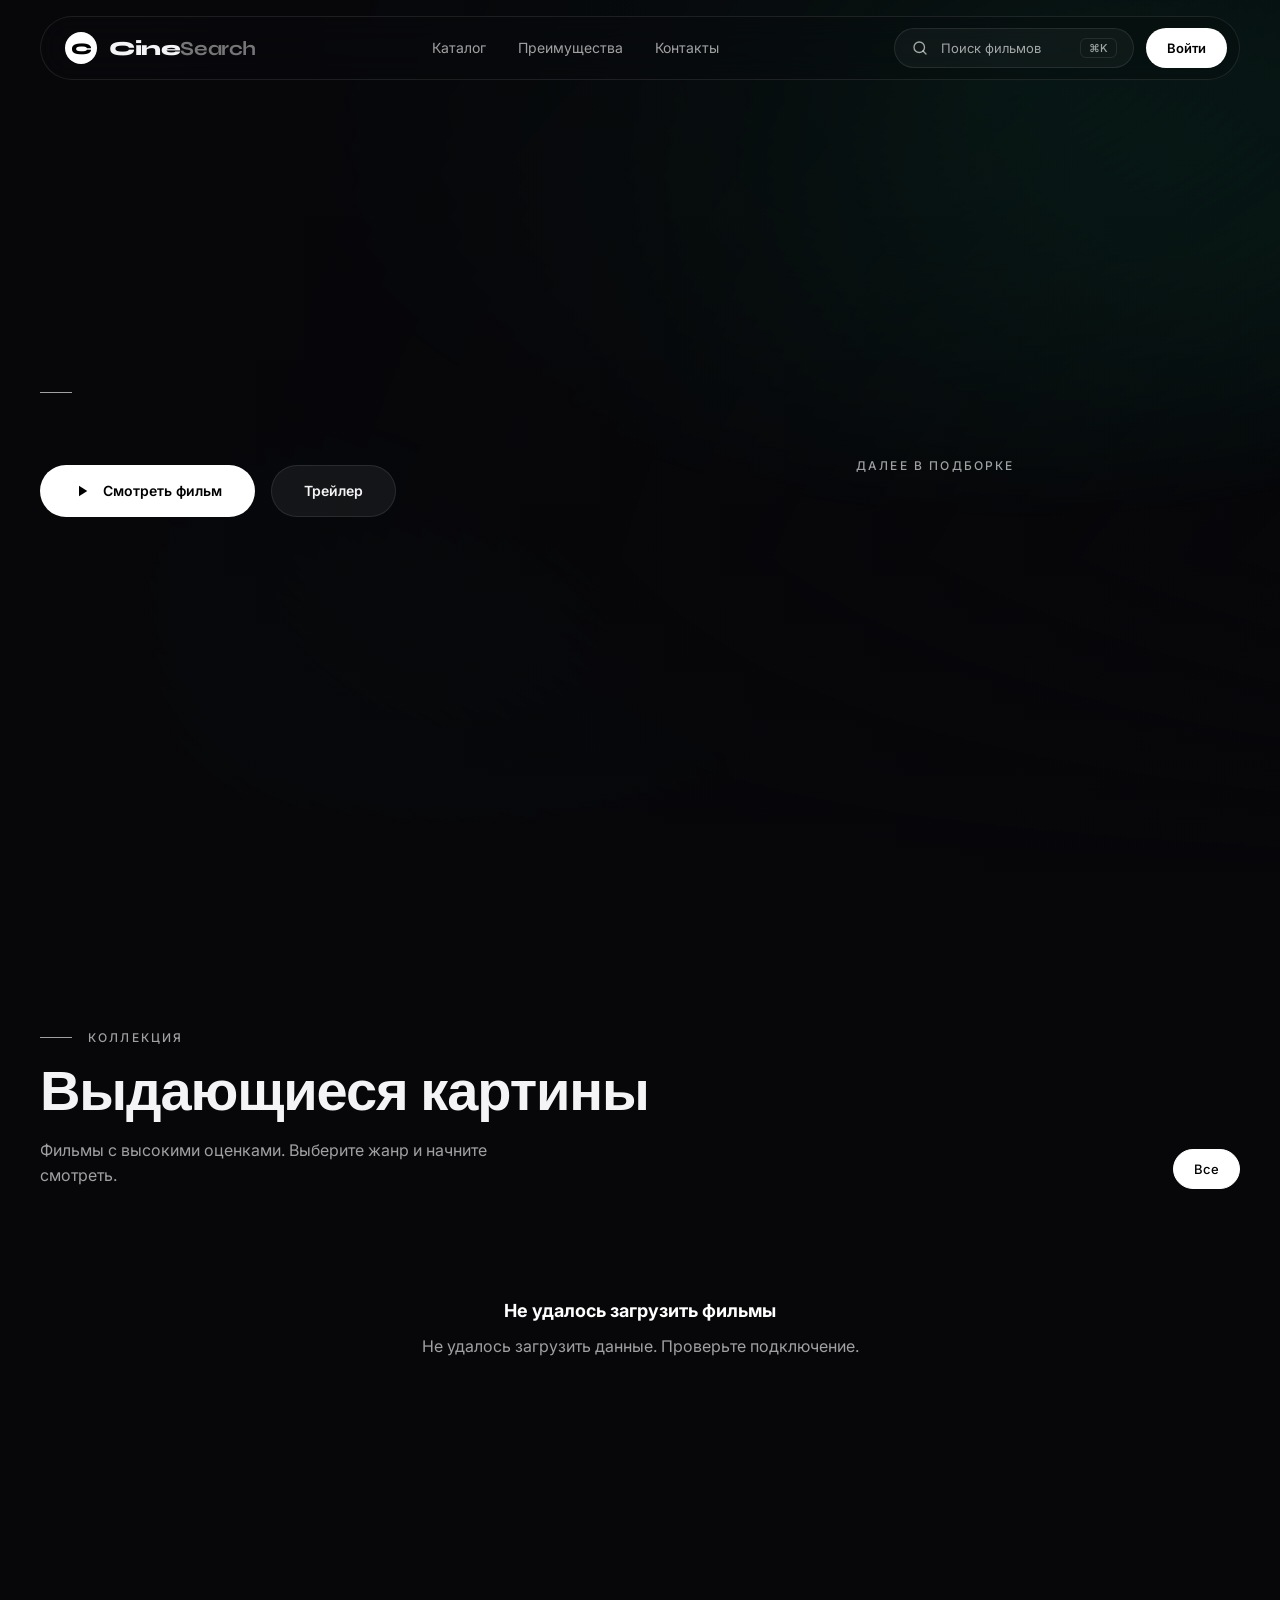
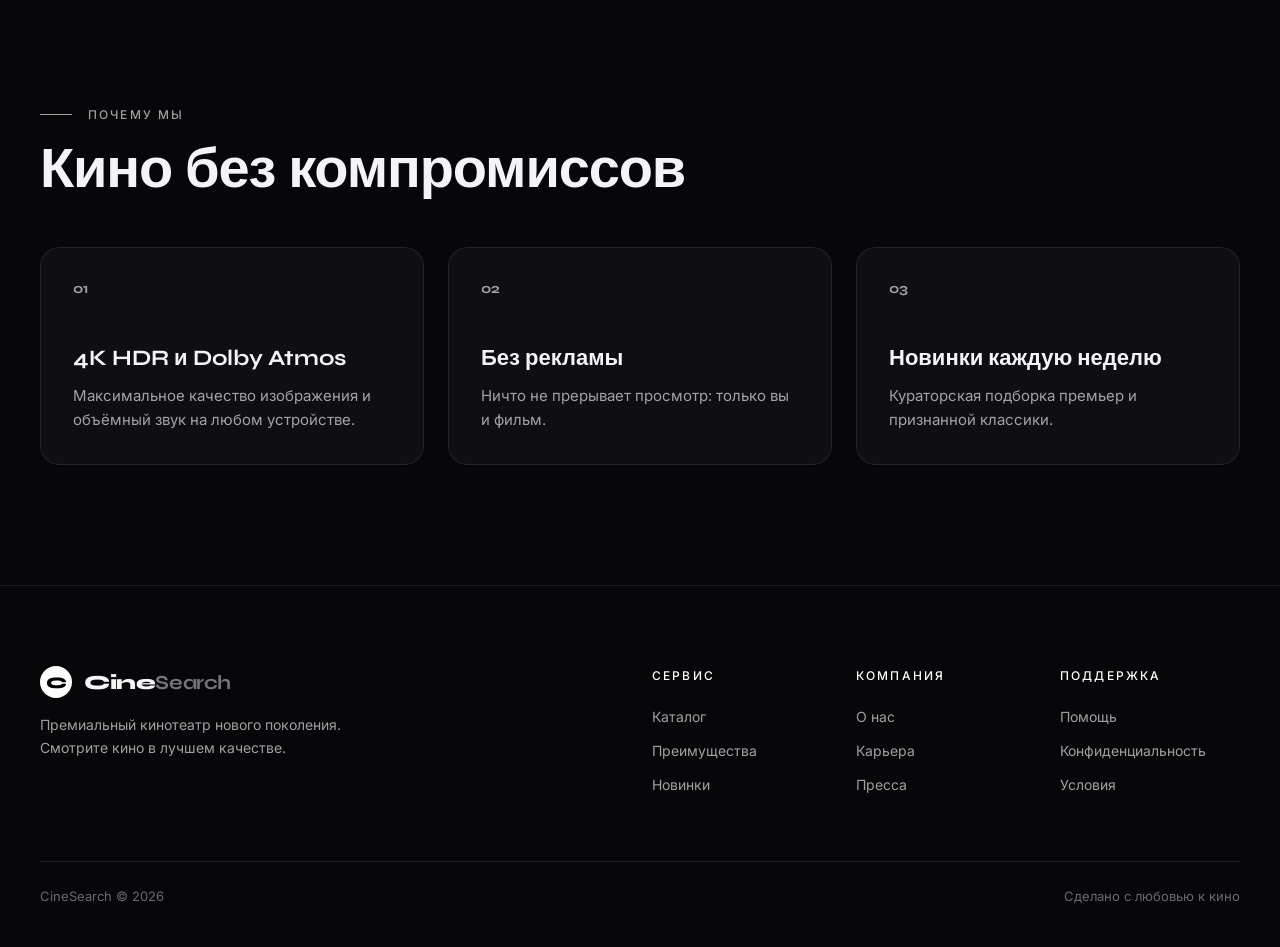
<file: index.html>
<!DOCTYPE html>
<html lang="ru">
<head>
<meta charset="UTF-8">
<meta name="viewport" content="width=device-width, initial-scale=1">
<meta name="theme-color" content="#07070a">
<meta name="description" content="CineSearch — премиальный онлайн-кинотеатр: 4K HDR, Dolby Atmos, без рекламы.">
<title>CineSearch — Кинотеатр нового поколения</title>
<link rel="icon" href="data:image/svg+xml,%3Csvg xmlns='http://www.w3.org/2000/svg' viewBox='0 0 32 32'%3E%3Ccircle cx='16' cy='16' r='16' fill='white'/%3E%3Cpath d='M13 10v12l9-6z'/%3E%3C/svg%3E">
<link rel="preconnect" href="https://fonts.googleapis.com">
<link rel="preconnect" href="https://fonts.gstatic.com" crossorigin>
<link href="https://fonts.googleapis.com/css2?family=Inter:wght@400;500;600&family=Syne:wght@700;800&display=swap" rel="stylesheet">
<style>
@property --a{syntax:'<color>';inherits:true;initial-value:#10b981}
@property --b{syntax:'<color>';inherits:true;initial-value:#047857}
*{box-sizing:border-box;margin:0}
:root{--bg:#07070a;--sf:#0e0e13;--bd:rgba(255,255,255,.09);--mu:rgba(255,255,255,.62);--r:20px;--e:cubic-bezier(.16,1,.3,1)}
html{scroll-behavior:smooth;scroll-padding-top:96px;color-scheme:dark}
body{background:var(--bg);color:#f4f4f6;font:400 16px/1.6 Inter,system-ui,sans-serif;-webkit-font-smoothing:antialiased;overflow-x:hidden}
img{display:block;max-width:100%}button,input{font:inherit;color:inherit}button{background:none;border:0;cursor:pointer}a{color:inherit;text-decoration:none}
:focus-visible{outline:2px solid #fff;outline-offset:3px}
.wrap{max-width:1280px;margin:0 auto;padding:0 clamp(20px,4vw,40px)}
.g{display:grid;grid-template-columns:repeat(12,minmax(0,1fr));gap:24px}
.d{font-family:Syne,sans-serif;letter-spacing:-.02em}
.i{width:18px;height:18px;fill:none;stroke:currentColor;stroke-width:1.8;stroke-linecap:round;stroke-linejoin:round;flex:none}.i.f{fill:currentColor;stroke:none}
#amb{position:fixed;inset:0;z-index:0;pointer-events:none;opacity:.26;background:radial-gradient(60% 50% at 80% 8%,var(--a),transparent),radial-gradient(50% 50% at 8% 92%,var(--b),transparent);transition:--a 1.4s ease,--b 1.4s ease}
/* кнопки */
.btn{height:52px;padding:0 32px;border-radius:999px;display:inline-flex;align-items:center;justify-content:center;gap:12px;font-size:14px;font-weight:600;border:1px solid transparent;transition:transform .4s var(--e),background .3s,border-color .3s}
.btn.sm{height:40px;padding:0 20px;font-size:13px}.btn:hover{transform:translateY(-2px)}
.btn.p{background:#fff;color:#000}.btn.p:hover{background:#e8e8ec}
.btn.o{background:rgba(255,255,255,.06);border-color:var(--bd)}.btn.o:hover{background:rgba(255,255,255,.12);border-color:rgba(255,255,255,.25)}
/* шапка */
header{position:fixed;inset:0 0 auto;z-index:40;padding-top:16px}
.nav{height:64px;display:flex;align-items:center;justify-content:space-between;gap:24px;padding:0 12px 0 24px;border-radius:999px;border:1px solid var(--bd);background:rgba(10,10,14,.4);backdrop-filter:blur(16px) saturate(140%);-webkit-backdrop-filter:blur(16px) saturate(140%);transition:background .4s}
.nav.s{background:rgba(10,10,14,.88)}
.logo{display:flex;align-items:center;gap:12px;font:800 20px Syne,sans-serif;letter-spacing:-.02em}
.logo i{width:32px;height:32px;border-radius:50%;background:#fff;color:#000;display:grid;place-items:center;font-style:normal;font-size:16px}
.logo b{font-weight:700;color:rgba(255,255,255,.45)}
.links{display:flex;gap:32px;font-size:14px;color:var(--mu)}.links a{transition:color .3s}.links a:hover{color:#fff}
.ra{display:flex;align-items:center;gap:12px}
.sbtn{height:40px;width:240px;padding:0 16px;display:flex;align-items:center;gap:12px;border-radius:999px;border:1px solid var(--bd);background:rgba(255,255,255,.04);color:var(--mu);font-size:13px;transition:background .3s,border-color .3s}
.sbtn:hover{background:rgba(255,255,255,.09);border-color:rgba(255,255,255,.22)}.sbtn .t{flex:1;text-align:left}
kbd{font:500 11px Inter;padding:2px 8px;border:1px solid var(--bd);border-radius:6px;color:var(--mu)}
/* hero */
.hero{position:relative;min-height:100svh;display:flex;align-items:center;padding:144px 0 96px;overflow:hidden}.hero>.wrap{width:100%;position:relative;z-index:1}
.bg{position:absolute;inset:0}
.layer{position:absolute;inset:0;width:100%;height:100%;object-fit:cover;opacity:0;transition:opacity 1.4s ease}
.layer.on{opacity:.55;animation:kb 14s ease-out}@keyframes kb{from{transform:scale(1.08)}}
.bg::after{content:"";position:absolute;inset:0;background:linear-gradient(90deg,var(--bg) 4%,rgba(7,7,10,.72) 48%,rgba(7,7,10,.1)),linear-gradient(0deg,var(--bg),transparent 38%,rgba(7,7,10,.55))}
.hero .g{align-items:center}.hl{grid-column:1/8}.hr{grid-column:9/13}
.hl>*+*{margin-top:24px}.hl>.acts{margin-top:40px}.hl>.dots{margin-top:56px}
.eb{display:inline-flex;align-items:center;gap:16px;font-size:12px;font-weight:500;letter-spacing:.18em;text-transform:uppercase;color:var(--mu)}.eb::before{content:"";width:32px;height:1px;background:currentColor}
h1{font:800 clamp(44px,7vw,96px)/1 Syne,sans-serif;letter-spacing:-.03em;text-transform:uppercase;text-wrap:balance}
.sub{font-size:13px;font-weight:600;letter-spacing:.16em;text-transform:uppercase;color:var(--mu)}
.tag{max-width:480px;font-size:18px;color:rgba(255,255,255,.78)}
.meta{display:flex;flex-wrap:wrap;gap:8px 16px;font-size:14px;color:var(--mu)}.meta span+span::before{content:"·";margin-right:16px}.rt{color:#fff;font-weight:600}
.acts{display:flex;flex-wrap:wrap;gap:16px}
.dots{display:flex;gap:8px}.dot{width:32px;height:16px;padding:6px 0;background:rgba(255,255,255,.22) content-box;border-radius:2px;transition:width .5s var(--e),background .4s}.dot.on{width:64px;background:#fff content-box}
.nxh{font-size:12px;font-weight:500;letter-spacing:.18em;text-transform:uppercase;color:var(--mu);margin-bottom:16px}
.nx{display:flex;flex-direction:column;gap:12px}
.row{display:grid;grid-template-columns:128px 1fr auto;gap:16px;align-items:center;padding:12px;text-align:left;border:1px solid var(--bd);border-radius:var(--r);background:rgba(14,14,19,.6);backdrop-filter:blur(12px);-webkit-backdrop-filter:blur(12px);transition:transform .4s var(--e),border-color .3s,background .3s}
.row:hover{transform:translateX(-6px);border-color:rgba(255,255,255,.25);background:rgba(24,24,30,.75)}
.row img{width:128px;height:80px;border-radius:12px;object-fit:cover}.row b{display:block;font:700 15px/1.3 Syne,sans-serif}.row small{color:var(--mu);font-size:12px}.row .rt{font-size:13px;padding-right:8px}
/* секции */
.sec{position:relative;z-index:1;padding:120px 0}
.sh{display:flex;align-items:flex-end;justify-content:space-between;gap:24px;flex-wrap:wrap;margin-bottom:48px}.sh .eb{margin-bottom:16px}
h2{font:700 clamp(32px,4.5vw,56px)/1.05 Syne,sans-serif;letter-spacing:-.02em}
.sh p{margin-top:16px;color:var(--mu);max-width:480px}
.chips{display:flex;flex-wrap:wrap;gap:8px}
.chip{height:40px;padding:0 20px;border-radius:999px;border:1px solid var(--bd);font-size:13px;font-weight:500;color:var(--mu);transition:all .35s var(--e)}
.chip:hover{color:#fff;border-color:rgba(255,255,255,.3)}.chip.on{background:#fff;color:#000;border-color:#fff}
.cards{display:grid;grid-template-columns:repeat(12,minmax(0,1fr));gap:24px;min-height:340px;align-content:start}
.card{grid-column:span 4;position:relative;aspect-ratio:16/11;border-radius:var(--r);overflow:hidden;border:1px solid var(--bd);background:var(--sf);cursor:pointer;transition:transform .6s var(--e),border-color .3s,box-shadow .6s;animation:ci .7s var(--e) backwards;animation-delay:calc(var(--i)*70ms)}
@keyframes ci{from{opacity:0;transform:translateY(20px) scale(.97)}}
.card:hover,.card:focus-visible{transform:translateY(-6px);border-color:rgba(255,255,255,.24);box-shadow:0 28px 48px -20px rgba(0,0,0,.9)}
.card img{position:absolute;inset:0;width:100%;height:100%;object-fit:cover;opacity:.78;transition:transform 1s var(--e),opacity .5s}.card:hover img{transform:scale(1.06);opacity:1}
.card::after{content:"";position:absolute;inset:0;background:linear-gradient(0deg,rgba(7,7,10,.95),rgba(7,7,10,.05) 62%)}
.ci{position:absolute;inset:0;z-index:1;padding:24px;display:flex;flex-direction:column;justify-content:space-between}.ct,.cb{display:flex;justify-content:space-between;align-items:flex-end;gap:16px}.ct{align-items:flex-start}
.pill{height:28px;padding:0 12px;display:inline-flex;align-items:center;border-radius:999px;font-size:12px;font-weight:600;background:rgba(10,10,14,.55);border:1px solid var(--bd);backdrop-filter:blur(8px);-webkit-backdrop-filter:blur(8px)}
.cm{font-size:13px;color:var(--mu)}.cb h3{font-size:22px;line-height:1.2}
.pp{width:48px;height:48px;border-radius:50%;background:#fff;color:#000;display:grid;place-items:center;flex:none;opacity:0;transform:scale(.7);transition:all .5s var(--e)}.card:hover .pp,.card:focus-visible .pp{opacity:1;transform:none}
.ft{grid-column:span 4;padding:32px;border:1px solid var(--bd);border-radius:var(--r);background:var(--sf)}
.ft b{display:block;font:700 14px Syne,sans-serif;color:var(--mu);margin-bottom:48px}.ft h3{font:700 22px/1.25 Syne,sans-serif;margin-bottom:12px}.ft p{color:var(--mu);font-size:15px}
footer{position:relative;z-index:1;border-top:1px solid var(--bd);padding:80px 0 40px}
.fl{display:grid;gap:12px;align-content:start;font-size:14px;color:var(--mu)}.fl a:hover{color:#fff}.fl h4{font-size:12px;letter-spacing:.18em;text-transform:uppercase;color:#fff;font-weight:500;margin-bottom:8px}
.fb{grid-column:1/7}.fb p{margin-top:16px;color:var(--mu);max-width:320px;font-size:14px}.fl{grid-column:span 2}
.cp{margin-top:64px;padding-top:24px;border-top:1px solid var(--bd);display:flex;justify-content:space-between;flex-wrap:wrap;gap:16px;font-size:13px;color:rgba(255,255,255,.4)}
.rv{opacity:0;transform:translateY(24px);transition:opacity .9s ease,transform .9s var(--e);transition-delay:calc(var(--d,0)*100ms)}.rv.in{opacity:1;transform:none}
/* окна */
.md{position:fixed;inset:0;z-index:60;display:grid;place-items:center;padding:24px;background:rgba(5,5,8,.82);backdrop-filter:blur(12px);-webkit-backdrop-filter:blur(12px);opacity:0;visibility:hidden;transition:opacity .4s,visibility .4s}.md.open{opacity:1;visibility:visible}
.md.pal{place-items:start center;padding-top:12vh}
.pn{position:relative;z-index:1;width:100%;border-radius:24px;border:1px solid var(--bd);background:#0c0c11;box-shadow:0 40px 80px -20px #000;overflow:hidden;transform:translateY(24px) scale(.97);transition:transform .6s var(--e)}.open .pn{transform:none}
.mh{display:flex;align-items:flex-start;justify-content:space-between;gap:16px}
.xb{width:40px;height:40px;border-radius:50%;border:1px solid var(--bd);display:grid;place-items:center;flex:none;transition:background .3s}.xb:hover{background:rgba(255,255,255,.1)}
.pi{display:flex;align-items:center;gap:16px;height:72px;padding:0 24px;border-bottom:1px solid var(--bd)}.pi input{flex:1;height:100%;background:none;border:0;outline:0;font-size:17px}.pi input::placeholder{color:rgba(255,255,255,.35)}
.ph{padding:20px 24px 8px;font-size:12px;letter-spacing:.18em;text-transform:uppercase;color:var(--mu)}
.pls{padding:8px 12px;max-height:44vh;overflow:auto}
.it{display:grid;grid-template-columns:72px 1fr auto;gap:16px;align-items:center;padding:12px;border-radius:14px;cursor:pointer;transition:background .2s}.it.sel{background:rgba(255,255,255,.08)}
.it img{width:72px;height:45px;border-radius:8px;object-fit:cover}.it b{display:block;font-size:15px}.it small{color:var(--mu);font-size:12px}
.em{padding:40px 24px;text-align:center;color:var(--mu);font-size:14px}.em b{display:block;color:#fff;font-size:16px;margin-bottom:4px}
.pf{display:flex;justify-content:space-between;padding:16px 24px;border-top:1px solid var(--bd);font-size:12px;color:rgba(255,255,255,.4)}
mark{background:rgba(255,255,255,.2);color:#fff;border-radius:3px;padding:0 2px}
.au{max-width:440px;padding:32px;display:grid;gap:24px}.au h3{font:700 24px Syne,sans-serif}.au p{font-size:13px;color:var(--mu);margin-top:4px}
.fm{display:grid;gap:16px}.fd{display:grid;gap:8px}.fd label{font-size:12px;color:var(--mu)}
.fd input{height:48px;padding:0 16px;border-radius:12px;border:1px solid var(--bd);background:rgba(255,255,255,.04);outline:0;transition:border-color .3s,background .3s}.fd input:focus{border-color:rgba(255,255,255,.45);background:rgba(255,255,255,.07)}
.er{min-height:18px;font-size:12px;color:#fca5a5}.fm .btn{width:100%}
.lk{font-size:13px;color:var(--mu);text-decoration:underline;justify-self:center}.lk:hover{color:#fff}
.pr{text-align:center;display:none;gap:16px;justify-items:center}.pr .av{width:72px;height:72px;border-radius:50%;background:rgba(255,255,255,.08);border:1px solid var(--bd);display:grid;place-items:center;font:700 28px Syne,sans-serif}
.au.in-u .pr{display:grid}.au.in-u .fm,.au.in-u .lk{display:none}
.vp{max-width:1040px}.vh{padding:20px 24px;border-bottom:1px solid var(--bd);background:rgba(0,0,0,.4)}.vh small{font-size:11px;letter-spacing:.18em;text-transform:uppercase;color:rgba(255,255,255,.4)}.vh h3{font:700 20px Syne,sans-serif}.vh p{font-size:12px;color:var(--mu)}
.vw{position:relative;aspect-ratio:16/9;background:#000}.vw video{width:100%;height:100%;object-fit:contain;cursor:pointer}
.bf{position:absolute;inset:0;display:grid;place-items:center;pointer-events:none;opacity:0;transition:opacity .3s;font-size:14px;text-align:center;padding:24px}.bf.on{opacity:1}
.sp{width:40px;height:40px;border-radius:50%;border:2px solid rgba(255,255,255,.2);border-top-color:#fff;animation:sp .8s linear infinite}@keyframes sp{to{transform:rotate(360deg)}}
.vc{padding:16px 24px 20px;background:rgba(0,0,0,.6);display:grid;gap:16px}.vr{display:flex;justify-content:space-between;align-items:center;gap:16px}.vr>div{display:flex;align-items:center;gap:12px}
#time{font-size:12px;color:var(--mu);font-variant-numeric:tabular-nums}
.range{-webkit-appearance:none;appearance:none;width:100%;height:4px;border-radius:2px;background:rgba(255,255,255,.2);cursor:pointer}.range.v{width:88px}
.range::-webkit-slider-thumb{-webkit-appearance:none;width:12px;height:12px;border-radius:50%;background:#fff;box-shadow:0 0 0 4px rgba(255,255,255,.15)}.range::-moz-range-thumb{width:12px;height:12px;border:0;border-radius:50%;background:#fff}
#ac{position:absolute;inset:-10%;width:120%;height:120%;filter:blur(40px);opacity:.55;pointer-events:none}
/* loading */
.loading{display:flex;align-items:center;justify-content:center;grid-column:1/-1;min-height:300px}
.loading .sp{width:48px;height:48px}
.load-err{grid-column:1/-1;text-align:center;padding:60px 24px;color:var(--mu)}
.load-err b{display:block;color:#fff;font-size:18px;margin-bottom:8px}
@media(max-width:1024px){.links{display:none}.hl{grid-column:1/-1}.hr{display:none}.sbtn{width:auto}.sbtn .t,.sbtn kbd{display:none}.sbtn{width:40px;padding:0;justify-content:center}.card{grid-column:span 6}.ft{grid-column:1/-1}.fb{grid-column:1/-1}.fl{grid-column:span 4}}
@media(max-width:600px){.card{grid-column:1/-1}.fl{grid-column:span 6}.sec{padding:80px 0}.vp .sv{display:none}}
@media(prefers-reduced-motion:reduce){*,*::before,*::after{animation-duration:.01ms!important;transition-duration:.01ms!important;scroll-behavior:auto!important}}
</style>
<link rel="stylesheet" href="player.css">
</head>
<body>
<svg width="0" height="0" style="position:absolute"><defs>
<symbol id="s" viewBox="0 0 24 24"><circle cx="11" cy="11" r="7"/><path d="M20 20l-4-4"/></symbol>
<symbol id="p" viewBox="0 0 24 24"><path d="M8 5v14l11-7z"/></symbol>
<symbol id="x" viewBox="0 0 24 24"><path d="M6 6l12 12M18 6L6 18"/></symbol>
<symbol id="fs" viewBox="0 0 24 24"><path d="M4 9V4h5M20 9V4h-5M4 15v5h5M20 15v5h-5"/></symbol>
</defs></svg>
<div id="amb"></div>

<header><div class="wrap"><nav class="nav" id="nav" aria-label="Главное меню">
  <a href="#top" class="logo" aria-label="CineSearch"><i>C</i><span>Cine<b>Search</b></span></a>
  <div class="links"><a href="#catalog">Каталог</a><a href="#why">Преимущества</a><a href="#contact">Контакты</a></div>
  <div class="ra">
    <button class="sbtn" id="sb" aria-label="Поиск"><svg class="i"><use href="#s"/></svg><span class="t">Поиск фильмов</span><kbd>⌘K</kbd></button>
    <button class="btn p sm" id="ab">Войти</button>
  </div>
</nav></div></header>

<main>
<section class="hero" id="top">
  <div class="bg"><img class="layer" alt="" decoding="async"><img class="layer" alt="" decoding="async"></div>
  <div class="wrap"><div class="g">
    <div class="hl">
      <span class="eb st" id="h-eb"></span>
      <h1 class="st" id="h-t"></h1>
      <p class="sub st" id="h-s"></p>
      <p class="tag st" id="h-g"></p>
      <div class="meta st" id="h-m"></div>
      <div class="acts st"><button class="btn p" id="h-w"><svg class="i f"><use href="#p"/></svg>Смотреть фильм</button><button class="btn o" id="h-tr">Трейлер</button></div>
      <div class="dots" id="dots"></div>
    </div>
    <aside class="hr"><div class="nxh">Далее в подборке</div><div class="nx" id="nx"></div></aside>
  </div></div>
</section>

<section class="sec" id="catalog"><div class="wrap">
  <div class="sh rv"><div><span class="eb">Коллекция</span><h2>Выдающиеся картины</h2><p>Фильмы с высокими оценками. Выберите жанр и начните смотреть.</p></div><div class="chips" id="chips" role="group" aria-label="Жанры"></div></div>
  <div class="cards" id="cards" aria-live="polite"></div>
</div></section>

<section class="sec" id="why" style="padding-top:0"><div class="wrap">
  <div class="sh rv"><div><span class="eb">Почему мы</span><h2>Кино без компромиссов</h2></div></div>
  <div class="g">
    <div class="ft rv"><b>01</b><h3>4K HDR и Dolby Atmos</h3><p>Максимальное качество изображения и объёмный звук на любом устройстве.</p></div>
    <div class="ft rv" style="--d:1"><b>02</b><h3>Без рекламы</h3><p>Ничто не прерывает просмотр: только вы и фильм.</p></div>
    <div class="ft rv" style="--d:2"><b>03</b><h3>Новинки каждую неделю</h3><p>Кураторская подборка премьер и признанной классики.</p></div>
  </div>
</div></section>
</main>

<footer id="contact"><div class="wrap">
  <div class="g">
    <div class="fb"><a href="#top" class="logo"><i>C</i><span>Cine<b>Search</b></span></a><p>Премиальный кинотеатр нового поколения. Смотрите кино в лучшем качестве.</p></div>
    <nav class="fl"><h4>Сервис</h4><a href="#catalog">Каталог</a><a href="#why">Преимущества</a><a href="#top">Новинки</a></nav>
    <nav class="fl"><h4>Компания</h4><a href="#contact">О нас</a><a href="#contact">Карьера</a><a href="#contact">Пресса</a></nav>
    <nav class="fl"><h4>Поддержка</h4><a href="#contact">Помощь</a><a href="#contact">Конфиденциальность</a><a href="#contact">Условия</a></nav>
  </div>
  <div class="cp"><span>CineSearch © 2026</span><span>Сделано с любовью к кино</span></div>
</div></footer>

<div class="md pal" id="pal" role="dialog" aria-modal="true" aria-label="Поиск"><div class="pn" style="max-width:640px">
  <div class="pi"><svg class="i"><use href="#s"/></svg><input id="pq" placeholder="Название, жанр или год…" autocomplete="off" aria-label="Поиск"><kbd>Esc</kbd></div>
  <div class="ph" id="ph"></div><div class="pls" id="pls"></div>
  <div class="pf"><span>↑ ↓ — выбор</span><span>Enter — смотреть</span></div>
</div></div>

<div class="md" id="auth" role="dialog" aria-modal="true" aria-label="Вход"><div class="pn au" id="aup">
  <div class="mh"><div><h3 id="at">Вход в CineSearch</h3><p id="as">Войдите, чтобы сохранять избранное</p></div><button class="xb" data-close aria-label="Закрыть"><svg class="i"><use href="#x"/></svg></button></div>
  <form class="fm" id="af" novalidate>
    <div class="fd" id="nf" hidden><label for="an">Ваше имя</label><input id="an" placeholder="Алексей" autocomplete="name"></div>
    <div class="fd"><label for="ae">Email</label><input id="ae" type="email" placeholder="user@cinesearch.io" autocomplete="email"></div>
    <div class="fd"><label for="ap">Пароль</label><input id="ap" type="password" placeholder="Минимум 6 символов" autocomplete="current-password"></div>
    <div class="er" id="er" role="alert"></div>
    <button class="btn p" id="asb" type="submit">Войти</button>
  </form>
  <button class="lk" id="asw" type="button">Нет аккаунта? Зарегистрироваться</button>
  <div class="pr"><div class="av" id="pa">U</div><div><h3 id="pn">Имя</h3><p id="pe"></p></div><button class="btn o" id="lo" style="width:100%">Выйти</button></div>
</div></div>

<div class="md" id="pm" role="dialog" aria-modal="true" aria-label="Плеер">
  <canvas id="ac" width="32" height="18"></canvas>
  <div class="pn vp">
    <div class="vh mh"><div><small>Режим просмотра 4K HDR</small><h3 id="pt"></h3><p id="pmt"></p></div><button class="xb" data-close aria-label="Закрыть"><svg class="i"><use href="#x"/></svg></button></div>
    <div class="vw"><video id="vd" crossorigin="anonymous" playsinline loop preload="none" data-src="https://commondatastorage.googleapis.com/gtv-videos-bucket/sample/TearsOfSteel.mp4"></video><div class="bf" id="bf"><div class="sp"></div></div></div>
    <div class="vc"><input id="sk" class="range" type="range" min="0" max="1000" value="0" aria-label="Перемотка">
      <div class="vr"><div><button class="btn p sm" id="pp" style="min-width:104px">Пауза</button><span id="time">0:00 / 0:00</span></div>
      <div><button class="btn o sm" id="mu">Звук</button><input id="vl" class="range v sv" type="range" min="0" max="1" step=".05" value="1" aria-label="Громкость"><button class="btn o sm" id="fs" aria-label="На весь экран"><svg class="i"><use href="#fs"/></svg></button></div></div>
    </div>
  </div>
</div>

<noscript><style>.rv{opacity:1;transform:none}</style></noscript>
<script>
const $=(s,r=document)=>r.querySelector(s),$$=(s,r=document)=>[...r.querySelectorAll(s)];

/* ---- TMDB API ---- */
const TMDB_KEY='e1a265c9540a7704194b117e4ca0021b';
const TMDB='https://api.themoviedb.org/3';
const IMG='https://image.tmdb.org/t/p';

const tmdb=async(path,params={})=>{
  const u=new URL(TMDB+path);
  u.searchParams.set('api_key',TMDB_KEY);
  u.searchParams.set('language','ru');
  Object.entries(params).forEach(([k,v])=>u.searchParams.set(k,v));
  const r=await fetch(u);
  if(!r.ok)throw new Error(`TMDB ${r.status}`);
  return r.json();
};

/* genre id → ambient colors */
const genreColors={
  28:['#dc2626','#7f1d1d'],   // Action
  12:['#d97706','#7c2d12'],   // Adventure
  16:['#0284c7','#1e3a8a'],   // Animation
  35:['#7c3aed','#4c1d95'],   // Comedy
  80:['#0f766e','#064e3b'],   // Crime
  99:['#10b981','#065f46'],   // Documentary
  18:['#2563eb','#1e3a8a'],   // Drama
  10751:['#f59e0b','#92400e'],// Family
  14:['#8b5cf6','#4c1d95'],   // Fantasy
  36:['#b45309','#78350f'],   // History
  27:['#be123c','#881337'],   // Horror
  10402:['#0891b2','#0e7490'],// Music
  9648:['#4338ca','#312e81'], // Mystery
  10749:['#db2777','#9d174d'],// Romance
  878:['#0ea5e9','#1e3a8a'],  // Sci-Fi
  10770:['#65a30d','#365314'],// TV Movie
  53:['#0284c7','#4f46e5'],   // Thriller
  10752:['#dc2626','#7f1d1d'],// War
  37:['#d97706','#92400e'],   // Western
};
const defColors=['#10b981','#047857'];

const mapMovie=m=>({
  id:m.id,
  t:(m.title||m.name||'').toUpperCase(),
  s:m.tagline||'',
  g:m.overview||'',
  y:m.release_date?(m.release_date.slice(0,4)):(m.first_air_date?m.first_air_date.slice(0,4):''),
  r:m.vote_average?m.vote_average.toFixed(1):'—',
  d:'',
  ge:'',
  tags:m.genre_ids||[],
  img:m.backdrop_path||null,
  poster:m.poster_path||null,
  a:(genreColors[m.genre_ids?.[0]]||defColors)[0],
  b:(genreColors[m.genre_ids?.[0]]||defColors)[1],
});

const pic=(m,w)=>{
  const size=w>=600?'w500':'w185';
  const path=m.poster||m.img;
  return path?`${IMG}/${size}${path}`:'data:image/svg+xml,%3Csvg xmlns="http://www.w3.org/2000/svg" viewBox="0 0 16 11"%3E%3C/svg%3E';
};
const bgUrl=m=>m.img?`${IMG}/w1280${m.img}`:(m.poster?`${IMG}/w780${m.poster}`:'');

/* ---- state ---- */
let M=[];           // hero movies
let catalogM=[];    // catalog movies
let genreMap={};    // id→name
let genreList=[];   // [{id,name}]
let curGenreId=null;// null = all

const amb=$('#amb');
const tint=m=>{amb.style.setProperty('--a',m.a);amb.style.setProperty('--b',m.b)};
const rm=matchMedia('(prefers-reduced-motion:reduce)').matches;

/* ---- окна ---- */
let lastF=null;
const lock=()=>{document.documentElement.style.overflow=$$('.md.open').length?'hidden':''};
const openM=el=>{lastF=document.activeElement;el.classList.add('open');lock();setTimeout(()=>$('input:not([hidden]),button',el)?.focus({preventScroll:true}),60)};
const vd=$('#vd'),pm=$('#pm');
const closeM=el=>{if(!el.classList.contains('open'))return;if(el===pm){vd.pause();document.fullscreenElement&&document.exitFullscreen()}el.classList.remove('open');lock();lastF?.focus?.({preventScroll:true})};
$$('.md').forEach(md=>{md.addEventListener('mousedown',e=>{if(e.target===md)closeM(md)});$$('[data-close]',md).forEach(b=>b.onclick=()=>closeM(md))});

/* ---- hero ---- */
const layers=$$('.layer');let cur=0,li=0,bgT=0,timer;
function setBg(src){if(!src)return;const t=++bgT,im=new Image();im.onload=()=>{if(t!==bgT)return;const n=layers[li^1],o=layers[li];n.src=src;n.classList.add('on');o.classList.remove('on');li^=1};im.src=src}

function pick(i){
  if(!M.length)return;
  cur=(i+M.length)%M.length;const m=M[cur];tint(m);setBg(bgUrl(m));
  const genreName=m.tags.length?(genreMap[m.tags[0]]||m.ge||'Кино'):m.ge||'Кино';
  $('#h-eb').textContent=`${genreName} · ${m.y}`;
  $('#h-t').textContent=m.t;
  $('#h-s').textContent=m.s||genreName;
  $('#h-g').textContent=m.g.length>180?m.g.slice(0,180)+'…':m.g;
  $('#h-m').innerHTML=`<span class="rt">★ ${m.r} TMDB</span><span>${m.y}</span><span>${genreName}</span><span>4K HDR</span>`;
  $('#nx').innerHTML=[1,2,3].map(k=>{const n=M[(cur+k)%M.length];const ng=n.tags.length?(genreMap[n.tags[0]]||''):''
    ;return `<button class="row" data-i="${(cur+k)%M.length}"><img src="${pic(n,256)}" width="128" height="80" alt=""><span><b>${n.t}</b><small>${ng} · ${n.y}</small></span><span class="rt">★ ${n.r}</span></button>`}).join('');
  $$('.dot').forEach((d,k)=>d.classList.toggle('on',k===cur));
  if(!rm)$$('.st').forEach((el,n)=>el.animate([{opacity:0,transform:'translateY(14px)'},{opacity:1,transform:'none'}],{duration:700,delay:n*70,easing:'cubic-bezier(.16,1,.3,1)',fill:'backwards'}));
  clearTimeout(timer);if(!rm)timer=setTimeout(auto,9000);
}
function auto(){($$('.md.open').length||document.hidden)?timer=setTimeout(auto,3000):pick(cur+1)}
['#dots','#nx'].forEach(s=>$(s).addEventListener('click',e=>{const b=e.target.closest('[data-i]');if(b)pick(+b.dataset.i)}));
$('#h-w').onclick=()=>M.length&&play(M[cur]);
$('#h-tr').onclick=()=>M.length&&play(M[cur],1);

/* ---- каталог ---- */
function showLoading(){
  $('#cards').innerHTML='<div class="loading"><div class="sp"></div></div>';
}
function showError(msg){
  $('#cards').innerHTML=`<div class="load-err"><b>Не удалось загрузить фильмы</b>${msg}</div>`;
}

async function loadGenres(){
  try{
    const d=await tmdb('/genre/movie/list');
    genreList=d.genres||[];
    genreMap={};genreList.forEach(g=>{genreMap[g.id]=g.name});
    // show top genres
    const topIds=[28,878,18,35,27,53,80,10749,16,14];
    const shown=topIds.map(id=>genreList.find(g=>g.id===id)).filter(Boolean).slice(0,8);
    $('#chips').innerHTML=['<button class="chip on" data-g="all">Все</button>',
      ...shown.map(g=>`<button class="chip" data-g="${g.id}">${g.name}</button>`)].join('');
  }catch(e){
    $('#chips').innerHTML='<button class="chip on" data-g="all">Все</button>';
  }
}

async function loadCatalog(genreId){
  showLoading();
  try{
    let data;
    if(!genreId){
      data=await tmdb('/movie/popular',{page:1});
    }else{
      data=await tmdb('/discover/movie',{with_genres:genreId,sort_by:'vote_average.desc','vote_count.gte':100,page:1});
    }
    catalogM=(data.results||[]).slice(0,12).map(mapMovie);
    grid();
  }catch(e){
    showError('Проверьте подключение к интернету');
  }
}

$('#chips').addEventListener('click',e=>{
  const b=e.target.closest('[data-g]');if(!b)return;
  curGenreId=b.dataset.g==='all'?null:+b.dataset.g;
  $$('.chip').forEach(c=>{const on=c===b;c.classList.toggle('on',on);c.setAttribute('aria-pressed',on)});
  loadCatalog(curGenreId);
});

function grid(){
  $('#cards').innerHTML=catalogM.map((m,i)=>{
    const genreName=m.tags.length?(genreMap[m.tags[0]]||'Кино'):'Кино';
    return `<article class="card" style="--i:${i}" data-id="${m.id}" tabindex="0" role="button" aria-label="Смотреть ${m.t}"><img src="${pic(m,720)}" width="720" height="495" loading="lazy" decoding="async" alt=""><div class="ci"><div class="ct"><span class="pill">${genreName}</span><span class="pill">★ ${m.r}</span></div><div class="cb"><div><div class="cm">${m.y}</div><h3 class="d">${m.t}</h3></div><span class="pp"><svg class="i f"><use href="#p"/></svg></span></div></div></article>`;
  }).join('');
}

const cg=$('#cards');
cg.addEventListener('click',e=>{const c=e.target.closest('.card');if(c)play(catalogM.find(m=>m.id==c.dataset.id)||catalogM[0])});
cg.addEventListener('keydown',e=>{if(e.key==='Enter'||e.key===' '){const c=e.target.closest('.card');if(c){e.preventDefault();play(catalogM.find(m=>m.id==c.dataset.id)||catalogM[0])}}});
cg.addEventListener('mouseover',e=>{const c=e.target.closest('.card');if(c){const m=catalogM.find(x=>x.id==c.dataset.id);if(m)tint(m)}});
cg.addEventListener('mouseleave',()=>M.length&&tint(M[cur]));

/* ---- поиск ---- */
let sel=0,res=[];const pq=$('#pq'),pls=$('#pls');
let searchTimer=null;

async function search(q=''){
  q=q.trim();
  if(!q){
    res=catalogM.slice(0,10);sel=0;
    $('#ph').textContent='Рекомендуем';
    renderSearchResults(res,q);return;
  }
  $('#ph').textContent='Ищем…';
  pls.innerHTML='<div class="loading" style="min-height:80px"><div class="sp" style="width:28px;height:28px"></div></div>';
  clearTimeout(searchTimer);
  searchTimer=setTimeout(async()=>{
    try{
      const d=await tmdb('/search/movie',{query:q,page:1});
      res=(d.results||[]).slice(0,12).map(mapMovie);sel=0;
      $('#ph').textContent=res.length?`Найдено: ${res.length}`:'Результаты';
      renderSearchResults(res,q);
    }catch(e){
      pls.innerHTML='<div class="em"><b>Ошибка поиска</b>Проверьте подключение</div>';
    }
  },350);
}

function renderSearchResults(list,q=''){
  const hl=t=>{const lq=q.toLowerCase();const i=q?t.toLowerCase().indexOf(lq):-1;return i<0?t:`${t.slice(0,i)}<mark>${t.slice(i,i+q.length)}</mark>${t.slice(i+q.length)}`};
  pls.innerHTML=list.length?list.map((m,i)=>{
    const genreName=m.tags.length?(genreMap[m.tags[0]]||'Кино'):'Кино';
    return `<div class="it${i===0?' sel':''}" data-i="${i}"><img src="${pic(m,144)}" width="72" height="45" loading="lazy" alt=""><div><b>${hl(m.t)}</b><small>${hl(m.y)} · ${genreName}</small></div><span class="rt">★ ${m.r}</span></div>`;
  }).join(''):`<div class="em"><b>Ничего не найдено</b>Попробуйте другое название или жанр</div>`;
}

function mark(n){sel=(n+res.length)%res.length;$$('.it',pls).forEach((el,i)=>el.classList.toggle('sel',i===sel));$('.it.sel',pls)?.scrollIntoView({block:'nearest'})}
const openSearch=()=>{pq.value='';res=catalogM.slice(0,10);search();openM($('#pal'))};
$('#sb').onclick=openSearch;
pq.addEventListener('input',()=>search(pq.value));
pq.addEventListener('keydown',e=>{if(!res.length)return;if(e.key==='ArrowDown'){e.preventDefault();mark(sel+1)}else if(e.key==='ArrowUp'){e.preventDefault();mark(sel-1)}else if(e.key==='Enter'){closeM($('#pal'));play(res[sel])}});
pls.addEventListener('mousemove',e=>{const it=e.target.closest('.it');if(it&&+it.dataset.i!==sel)mark(+it.dataset.i)});
pls.addEventListener('click',e=>{const it=e.target.closest('.it');if(it){closeM($('#pal'));play(res[+it.dataset.i])}});

/* ---- авторизация (демо, данные только в localStorage) ---- */
const K='cinesearch_user',st={get(){try{return JSON.parse(localStorage.getItem(K))}catch{return null}},set(v){try{localStorage.setItem(K,JSON.stringify(v))}catch{}},del(){try{localStorage.removeItem(K)}catch{}}};
let reg=false;
function authUI(){const u=st.get();$('#aup').classList.toggle('in-u',!!u);$('#ab').textContent=u?u.name:'Войти';if(u){$('#pn').textContent=u.name;$('#pe').textContent=u.email;$('#pa').textContent=u.name.charAt(0).toUpperCase();$('#at').textContent='Ваш профиль';$('#as').textContent='Вы вошли в аккаунт'}else setMode(reg)}
function setMode(r){reg=r;$('#at').textContent=r?'Создать аккаунт':'Вход в CineSearch';$('#as').textContent=r?'Это займёт меньше минуты':'Войдите, чтобы сохранять избранное';$('#asb').textContent=r?'Создать аккаунт':'Войти';$('#nf').hidden=!r;$('#asw').textContent=r?'Есть аккаунт? Войти':'Нет аккаунта? Зарегистрироваться';$('#er').textContent=''}
$('#ab').onclick=()=>{authUI();openM($('#auth'))};$('#asw').onclick=()=>setMode(!reg);
$('#af').addEventListener('submit',e=>{e.preventDefault();const em=$('#ae').value.trim(),pw=$('#ap').value;
  if(!/^\S+@\S+\.\S+$/.test(em))return $('#er').textContent='Введите корректный email';
  if(pw.length<6)return $('#er').textContent='Пароль — минимум 6 символов';
  st.set({email:em,name:reg?($('#an').value.trim()||'Киноман'):em.split('@')[0]});$('#af').reset();authUI();});
$('#lo').onclick=()=>{st.del();authUI()};

/* ---- плеер (старый модальный; страница фильма и провайдеры — в player.js) ---- */
const ctx=$('#ac').getContext('2d'),pp=$('#pp'),sk=$('#sk'),vl=$('#vl'),bf=$('#bf');
let raf=0,last=0,seeking=false;
const fmt=t=>isFinite(t)?`${Math.floor(t/60)}:${String(Math.floor(t%60)).padStart(2,'0')}`:'0:00';
const paint=el=>{const p=(el.value-el.min)/(el.max-el.min)*100;el.style.background=`linear-gradient(90deg,#fff ${p}%,rgba(255,255,255,.2) ${p}%)`};
function loop(t){if(vd.paused||vd.ended){raf=0;return}if(t-last>66){last=t;try{ctx.drawImage(vd,0,0,32,18)}catch{}}raf=requestAnimationFrame(loop)}
const spin=()=>{bf.innerHTML='<div class="sp"></div>';bf.classList.add('on')};
function play(m,trailer){
  if(!m)return;
  const genreName=m.tags&&m.tags.length?(genreMap[m.tags[0]]||'Кино'):'Кино';
  $('#pt').textContent=m.t+(trailer?' — Трейлер':'');
  $('#pmt').textContent=`${m.y} · ${genreName}${m.r&&m.r!=='—'?' · ★ '+m.r:''}`;
  if(!vd.getAttribute('src')){vd.src=vd.dataset.src;spin()}
  openM(pm);vd.play().catch(()=>{});
}
vd.addEventListener('play',()=>{pp.textContent='Пауза';raf||(raf=requestAnimationFrame(loop))});
vd.addEventListener('pause',()=>{pp.textContent='Играть'});
vd.addEventListener('timeupdate',()=>{if(!seeking){sk.value=vd.duration?vd.currentTime/vd.duration*1000:0;paint(sk)}$('#time').textContent=`${fmt(vd.currentTime)} / ${fmt(vd.duration)}`});
vd.addEventListener('volumechange',()=>{$('#mu').textContent=vd.muted||!vd.volume?'Без звука':'Звук'});
['waiting','seeking'].forEach(n=>vd.addEventListener(n,spin));
['playing','canplay','seeked'].forEach(n=>vd.addEventListener(n,()=>bf.classList.remove('on')));
vd.addEventListener('error',()=>{bf.innerHTML='Не удалось загрузить видео.<br>Проверьте подключение и попробуйте снова.';bf.classList.add('on');vd.removeAttribute('src')});
const toggle=()=>vd.paused?vd.play().catch(()=>{}):vd.pause();
pp.onclick=vd.onclick=toggle;
sk.addEventListener('input',()=>{seeking=true;paint(sk);vd.currentTime=sk.value/1000*(vd.duration||0)});sk.addEventListener('change',()=>seeking=false);
vl.addEventListener('input',()=>{vd.volume=vl.value;vd.muted=false;paint(vl)});
$('#mu').onclick=()=>{vd.muted=!vd.muted};
$('#fs').onclick=()=>document.fullscreenElement?document.exitFullscreen():pm.requestFullscreen?.();

/* ---- глобальные события ---- */
document.addEventListener('keydown',e=>{
  if((e.metaKey||e.ctrlKey)&&e.key.toLowerCase()==='k'){e.preventDefault();openSearch();return}
  const top=$$('.md.open').pop();if(!top)return;
  if(e.key==='Escape')closeM(top);
  else if(e.code==='Space'&&top===pm&&!/INPUT|BUTTON/.test(e.target.tagName)){e.preventDefault();toggle()}
});
addEventListener('scroll',()=>$('#nav').classList.toggle('s',scrollY>40),{passive:true});
const io=new IntersectionObserver(es=>es.forEach(e=>{if(e.isIntersecting){e.target.classList.add('in');io.unobserve(e.target)}}),{threshold:.15});
$$('.rv').forEach(el=>io.observe(el));
paint(sk);paint(vl);authUI();

/* ---- инициализация ---- */
async function init(){
  showLoading();
  try{
    const [topRated,,genres]=await Promise.all([
      tmdb('/movie/top_rated',{page:1}),
      loadGenres(),
      Promise.resolve()
    ]);
    M=(topRated.results||[]).slice(0,6).map(mapMovie);
    if(M.length){
      $('#dots').innerHTML=M.map((m,i)=>`<button class="dot" data-i="${i}" aria-label="${m.t}"></button>`).join('');
      pick(0);
    }
    // load popular for catalog
    await loadCatalog(null);
  }catch(e){
    showError('Не удалось загрузить данные. Проверьте подключение.');
    // fallback dots
    $('#dots').innerHTML='';
  }
}

init();
</script>
<!-- Страница фильма, провайдеры (Internet Archive / iframe) — ДОЛЖЕН идти после основного скрипта -->
<script src="player.js"></script>
</body>
</html>
</file>
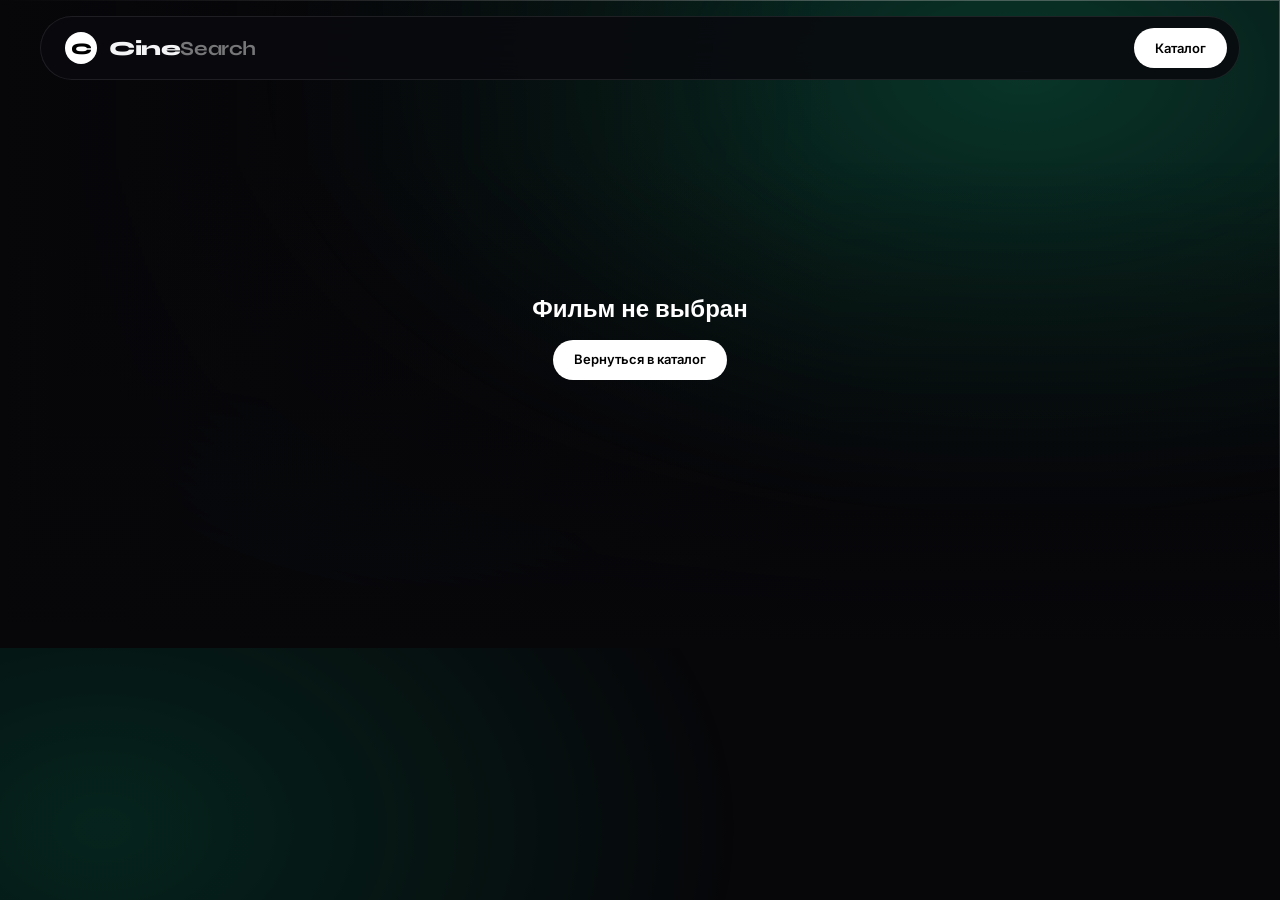
<file: movie.html>
<!DOCTYPE html>
<html lang="ru">
<head>
<meta charset="UTF-8">
<meta name="viewport" content="width=device-width, initial-scale=1">
<meta name="theme-color" content="#07070a">
<title>Фильм — CineSearch</title>
<link rel="icon" href="data:image/svg+xml,%3Csvg xmlns='http://www.w3.org/2000/svg' viewBox='0 0 32 32'%3E%3Ccircle cx='16' cy='16' r='16' fill='white'/%3E%3Cpath d='M13 10v12l9-6z'/%3E%3C/svg%3E">
<link rel="preconnect" href="https://fonts.googleapis.com">
<link rel="preconnect" href="https://fonts.gstatic.com" crossorigin>
<link rel="preconnect" href="https://api.themoviedb.org">
<link href="https://fonts.googleapis.com/css2?family=Inter:wght@400;500;600&family=Syne:wght@700;800&display=swap" rel="stylesheet">
<style>
@property --a{syntax:'<color>';inherits:true;initial-value:#10b981}
@property --b{syntax:'<color>';inherits:true;initial-value:#047857}
*{box-sizing:border-box;margin:0}
:root{--bg:#07070a;--sf:#0e0e13;--bd:rgba(255,255,255,.09);--mu:rgba(255,255,255,.62);--r:20px;--e:cubic-bezier(.16,1,.3,1)}
html{color-scheme:dark}
body{position:relative;background:var(--bg);color:#f4f4f6;font:400 16px/1.6 Inter,system-ui,sans-serif;-webkit-font-smoothing:antialiased;overflow-x:hidden}
img{display:block;max-width:100%}button{font:inherit;color:inherit;background:none;border:0;cursor:pointer}a{color:inherit;text-decoration:none}
:focus-visible{outline:2px solid #fff;outline-offset:3px}
.wrap{max-width:1280px;margin:0 auto;padding:0 clamp(20px,4vw,40px)}
.g{display:grid;grid-template-columns:repeat(12,minmax(0,1fr));gap:24px}
.d{font-family:Syne,sans-serif;letter-spacing:-.02em}
#amb{position:fixed;inset:0;z-index:0;pointer-events:none;opacity:.26;background:radial-gradient(60% 50% at 80% 8%,var(--a),transparent),radial-gradient(50% 50% at 8% 92%,var(--b),transparent);transition:--a 1.4s ease,--b 1.4s ease}
.btn{height:40px;padding:0 20px;border-radius:999px;display:inline-flex;align-items:center;justify-content:center;font-size:13px;font-weight:600;border:1px solid transparent;transition:transform .4s var(--e),background .3s}
.btn:hover{transform:translateY(-2px)}.btn.p{background:#fff;color:#000}.btn.p:hover{background:#e8e8ec}
/* шапка */
header{position:fixed;inset:0 0 auto;z-index:40;padding-top:16px}
.nav{height:64px;display:flex;align-items:center;justify-content:space-between;padding:0 12px 0 24px;border-radius:999px;border:1px solid var(--bd);background:rgba(10,10,14,.88);backdrop-filter:blur(16px) saturate(140%);-webkit-backdrop-filter:blur(16px) saturate(140%)}
.logo{display:flex;align-items:center;gap:12px;font:800 20px Syne,sans-serif;letter-spacing:-.02em}
.logo i{width:32px;height:32px;border-radius:50%;background:#fff;color:#000;display:grid;place-items:center;font-style:normal;font-size:16px}
.logo b{font-weight:700;color:rgba(255,255,255,.45)}
/* фон */
.bk{position:absolute;inset:0 0 auto;height:72vh;z-index:0;pointer-events:none;overflow:hidden}
.bk img{width:100%;height:100%;object-fit:cover;opacity:.35}
.bk::after{content:"";position:absolute;inset:0;background:linear-gradient(0deg,var(--bg),transparent 75%),linear-gradient(90deg,var(--bg),transparent 65%)}
main{position:relative;z-index:1;padding:112px 0 80px}
.pl{grid-column:1/9;min-width:0}.ps{grid-column:9/13}
/* переключатель источников */
.tabs{display:inline-flex;gap:4px;padding:4px;margin-bottom:16px;max-width:100%;overflow-x:auto;border-radius:999px;border:1px solid var(--bd);background:rgba(14,14,19,.6);backdrop-filter:blur(12px);-webkit-backdrop-filter:blur(12px)}
.tabs button{height:36px;padding:0 18px;border-radius:999px;font-size:13px;font-weight:500;color:var(--mu);white-space:nowrap;transition:background .3s,color .3s}
.tabs button:hover{color:#fff}.tabs button[aria-selected=true]{background:#fff;color:#000}
/* плеер */
.vw{position:relative;aspect-ratio:16/9;border-radius:var(--r);overflow:hidden;border:1px solid var(--bd);background:#000;box-shadow:0 40px 80px -30px #000}
.vw iframe{position:absolute;inset:0;width:100%;height:100%;border:0}
.bf{position:absolute;inset:0;z-index:1;display:grid;place-items:center;padding:24px;text-align:center;font-size:14px;color:var(--mu);pointer-events:none}
.bf b{display:block;color:#fff;font-size:16px;margin-bottom:4px}
.sp{width:40px;height:40px;border-radius:50%;border:2px solid rgba(255,255,255,.2);border-top-color:#fff;animation:sp .8s linear infinite}@keyframes sp{to{transform:rotate(360deg)}}
.note{min-height:24px;margin-top:12px;font-size:13px;color:var(--mu)}
/* описание */
.inf{margin-top:24px}.inf>*+*{margin-top:20px}
h1{font:800 clamp(32px,4.5vw,56px)/1.05 Syne,sans-serif;letter-spacing:-.03em;text-transform:uppercase;text-wrap:balance}
.sub{font-size:13px;font-weight:600;letter-spacing:.16em;text-transform:uppercase;color:var(--mu)}
.meta{display:flex;flex-wrap:wrap;gap:8px 16px;font-size:14px;color:var(--mu)}.meta span+span::before{content:"·";margin-right:16px}.rt{color:#fff;font-weight:600}
.tags{display:flex;flex-wrap:wrap;gap:8px}
.pill{height:28px;padding:0 12px;display:inline-flex;align-items:center;border-radius:999px;font-size:12px;font-weight:600;background:rgba(10,10,14,.55);border:1px solid var(--bd)}
.ov{max-width:68ch;font-size:17px;color:rgba(255,255,255,.78)}
.ps img{width:100%;aspect-ratio:2/3;object-fit:cover;border-radius:var(--r);border:1px solid var(--bd);background:var(--sf)}
/* актёры и похожие */
.sec{margin-top:72px}
h2{font:700 clamp(24px,3vw,36px)/1.1 Syne,sans-serif;letter-spacing:-.02em;margin-bottom:24px}
.rw{display:grid;grid-template-columns:repeat(auto-fill,minmax(132px,1fr));gap:16px}
.pc{display:grid;align-content:start;gap:8px;font-size:13px;color:var(--mu)}
.pc img{aspect-ratio:2/3;object-fit:cover;border-radius:14px;border:1px solid var(--bd);background:var(--sf)}
.pc b{display:block;color:#fff;font-size:14px;line-height:1.3}
a.pc{transition:transform .4s var(--e)}a.pc:hover{transform:translateY(-4px)}
.cp{margin-top:80px;padding-top:24px;border-top:1px solid var(--bd);font-size:13px;color:rgba(255,255,255,.4)}
.err{min-height:50vh;display:grid;place-content:center;justify-items:center;gap:16px;text-align:center;color:var(--mu)}
.err b{color:#fff;font:700 24px Syne,sans-serif}
@media(max-width:1024px){.pl,.ps{grid-column:1/-1}.ps{display:none}}
@media(prefers-reduced-motion:reduce){*,*::before,*::after{animation-duration:.01ms!important;transition-duration:.01ms!important}}
</style>
</head>
<body>
<div id="amb"></div>
<div class="bk"><img id="bd" alt="" decoding="async"></div>
<header><div class="wrap"><nav class="nav" aria-label="Главное меню">
<a href="index.html" class="logo" aria-label="CineSearch"><i>C</i><span>Cine<b>Search</b></span></a>
<a class="btn p" href="index.html#catalog">Каталог</a>
</nav></div></header>
<main><div class="wrap" id="app"><div class="err"><div class="sp"></div></div></div></main>

<script src="providers.js"></script>
<script>
const $=(s,r=document)=>r.querySelector(s),$$=(s,r=document)=>[...r.querySelectorAll(s)];
const esc=s=>String(s??'').replace(/[&<>"']/g,c=>'&#'+c.charCodeAt(0)+';');
const {CONFIG,PROVIDERS}=window.CineProviders;
const IMG='https://image.tmdb.org/t/p',NOPIC='data:image/svg+xml,%3Csvg xmlns="http://www.w3.org/2000/svg" viewBox="0 0 2 3"%3E%3C/svg%3E';
const params=new URLSearchParams(location.search),id=+params.get('id');
const kv=g=>({get:k=>{try{return g().getItem(k)}catch{return null}},set:(k,v)=>{try{g().setItem(k,v)}catch{}}});
const ss=kv(()=>sessionStorage),ls=kv(()=>localStorage);

const fail=t=>{$('#app').innerHTML=`<div class="err"><b>${esc(t)}</b><a class="btn p" href="index.html">Вернуться в каталог</a></div>`};
const tint=gid=>{const h=((gid||0)*47)%360,s=$('#amb').style;s.setProperty('--a',`hsl(${h} 70% 45%)`);s.setProperty('--b',`hsl(${(h+30)%360} 70% 25%)`)};

/* один запрос к TMDB: детали + актёры + похожие + видео; кэш на время сессии */
async function load(){
  const key='cs:m:'+id,hit=ss.get(key);
  if(hit)return JSON.parse(hit);
  const u=new URL('https://api.themoviedb.org/3/movie/'+id);
  u.search=new URLSearchParams({api_key:CONFIG.TMDB_KEY,language:'ru',append_to_response:'credits,similar,videos',include_video_language:'ru,en'});
  const r=await fetch(u);if(!r.ok)throw new Error(r.status);
  const d=await r.json();ss.set(key,JSON.stringify(d));return d;
}

const sec=(h,items)=>items.length?`<section class="sec"><h2 class="d">${h}</h2><div class="rw">${items.join('')}</div></section>`:'';
const person=c=>`<div class="pc"><img src="${c.profile_path?`${IMG}/w185${c.profile_path}`:NOPIC}" loading="lazy" alt=""><span><b>${esc(c.name)}</b>${esc(c.character||'')}</span></div>`;
const film=x=>`<a class="pc" href="movie.html?id=${x.id}"><img src="${IMG}/w342${x.poster_path}" loading="lazy" alt=""><span><b>${esc(x.title)}</b>${(x.release_date||'').slice(0,4)}</span></a>`;

function render(d){
  const y=(d.release_date||'').slice(0,4),gs=d.genres||[];
  const m={id:d.id,title:d.title,orig:d.original_title,year:+y||0,imdb_id:d.imdb_id||null,videos:d.videos?.results||[]};
  document.title=`${d.title} — CineSearch`;tint(gs[0]?.id);
  if(d.backdrop_path)$('#bd').src=`${IMG}/w1280${d.backdrop_path}`;
  const cast=(d.credits?.cast||[]).slice(0,8),sim=(d.similar?.results||[]).filter(x=>x.poster_path).slice(0,6);
  $('#app').innerHTML=`
<div class="g">
 <div class="pl">
  <div class="tabs" id="tabs" role="tablist" aria-label="Источник видео"></div>
  <div class="vw" id="vw"></div>
  <p class="note" id="note" aria-live="polite"></p>
  <div class="inf">
   <h1>${esc(d.title)}</h1>
   ${d.tagline?`<p class="sub">${esc(d.tagline)}</p>`:''}
   <div class="meta"><span class="rt">★ ${d.vote_average?d.vote_average.toFixed(1):'—'} TMDB</span>${y?`<span>${y}</span>`:''}${d.runtime?`<span>${d.runtime} мин</span>`:''}</div>
   <div class="tags">${gs.map(x=>`<span class="pill">${esc(x.name)}</span>`).join('')}</div>
   <p class="ov">${esc(d.overview||'Описание пока отсутствует.')}</p>
  </div>
 </div>
 ${d.poster_path?`<aside class="ps"><img src="${IMG}/w500${d.poster_path}" alt="Постер: ${esc(d.title)}"></aside>`:''}
</div>
${sec('В ролях',cast.map(person))}${sec('Похожие фильмы',sim.map(film))}
<div class="cp">CineSearch © 2026</div>`;
  tabs(m);
}

/* переключатель источников: каждый провайдер сам находит свой src */
function tabs(m){
  const t=$('#tabs'),vw=$('#vw'),note=$('#note');let n=0;
  t.innerHTML=PROVIDERS.map(p=>`<button role="tab" data-k="${p.key}">${esc(p.label)}</button>`).join('');
  const use=async k=>{
    const p=PROVIDERS.find(x=>x.key===k)||PROVIDERS[0],my=++n;
    $$('button',t).forEach(b=>b.setAttribute('aria-selected',b.dataset.k===p.key));
    ls.set('cs:src',p.key);note.textContent='';
    vw.innerHTML='<div class="bf"><div class="sp"></div></div>';
    let r;try{r=await p.resolve(m)}catch{r={error:'Источник не отвечает. Попробуйте позже или выберите другой.'}}
    if(my!==n)return; // пользователь уже переключился
    if(!r||r.error){vw.innerHTML=`<div class="bf"><div><b>Здесь пока пусто</b>${esc(r?.error||'Фильм не найден в этом источнике.')}</div></div>`;return}
    const f=document.createElement('iframe');
    f.src=r.src;f.title=m.title;f.allowFullscreen=true;f.allow='autoplay; fullscreen; picture-in-picture; encrypted-media';
    if(r.sandbox)f.setAttribute('sandbox',r.sandbox);
    const slow=setTimeout(()=>{if(my===n)note.textContent='Видео грузится долго. Если не появилось — выберите другой источник.'},12000);
    f.onload=()=>{clearTimeout(slow);$('.bf',vw)?.remove()};
    vw.append(f);note.textContent=r.note||'';
  };
  t.onclick=e=>{const b=e.target.closest('[data-k]');if(b)use(b.dataset.k)};
  use(params.get('src')||(params.get('trailer')?'trailer':ls.get('cs:src'))||PROVIDERS[0].key);
}

(async()=>{
  if(!id)return fail('Фильм не выбран');
  try{render(await load())}catch{fail('Не удалось загрузить фильм. Проверьте подключение.')}
})();
</script>
</body>
</html>
</file>
<file: player.css>
/* Страница фильма + плеер. Подключать после основного <style> из index.html */
.mp{position:relative;z-index:1;padding:112px 0 80px;min-height:100svh}
.mp[hidden]{display:none}
.mp-bg{position:absolute;inset:0 0 auto;height:560px;overflow:hidden;z-index:-1}
.mp-bg img{width:100%;height:100%;object-fit:cover;opacity:.35}
.mp-bg::after{content:"";position:absolute;inset:0;background:linear-gradient(0deg,var(--bg),rgba(7,7,10,.55))}
.mp-top{display:grid;grid-template-columns:240px 1fr;gap:40px;margin:32px 0 48px;align-items:start}
.mp-poster{width:100%;aspect-ratio:2/3;object-fit:cover;border-radius:var(--r);border:1px solid var(--bd);background:var(--sf)}
.mp-info>*+*{margin-top:16px}
.mp-info h1{font-size:clamp(32px,5vw,64px)}
.mp-ov{max-width:680px;color:rgba(255,255,255,.82)}

.pl{position:relative}
.pl-sw{display:flex;flex-wrap:wrap;gap:8px;margin-bottom:16px}
.pl-box{position:relative;z-index:1;border-radius:24px;border:1px solid var(--bd);background:#0c0c11;overflow:hidden}
.pl .vw iframe{position:absolute;inset:0;width:100%;height:100%;border:0;background:#000}
.pl .bf{z-index:2}
.pl [hidden]{display:none!important}

@media(max-width:700px){.mp-top{grid-template-columns:1fr}.mp-poster{max-width:200px}.pl .sv{display:none}}
</file>
